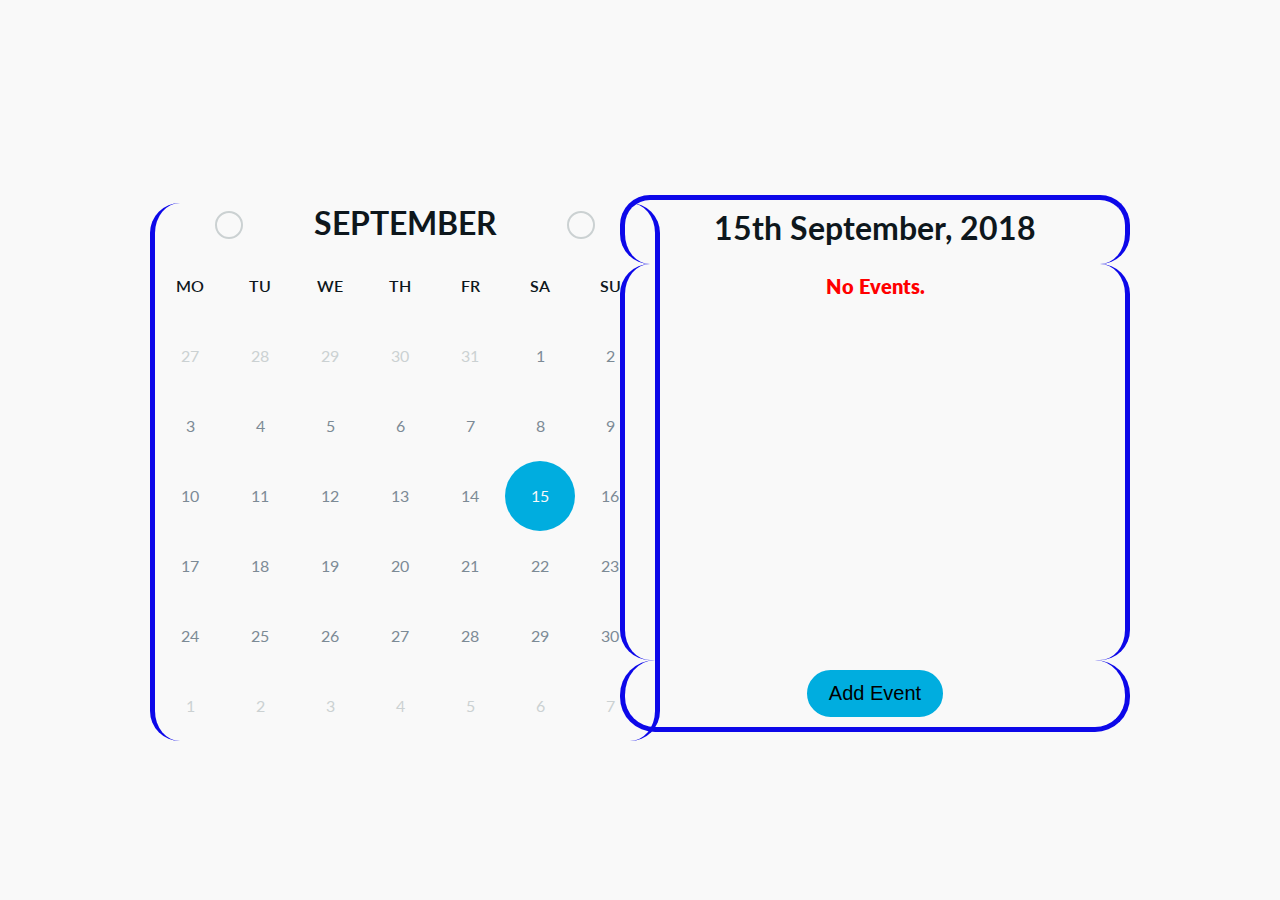
<file: index.html>
<html lang="en">

<head>
	<meta charset="UTF-8">
	<title>Calendar</title>
	<link rel="stylesheet" href="https://fonts.googleapis.com/css?family=Lato:300,400,700">
</head>

<body>
	<!-- Calendar -->
	<div class="container">
		<div class="calendar">
			<header>
				<h2 id="calendarMonth" data-month="9">September</h2>
				<a id="prevMonth" data-value="-1" class="btn-prev fontawesome-angle-left" href="#"></a>
				<a id="nextMonth" data-value="1" class="btn-next fontawesome-angle-right" href="#"></a>
			</header>

			<table>
				<thead>
					<tr>
						<td>Mo</td>
						<td>Tu</td>
						<td>We</td>
						<td>Th</td>
						<td>Fr</td>
						<td>Sa</td>
						<td>Su</td>
					</tr>
				</thead>
				<tbody>
					<tr id="row1">
						<td class="prev-month" data-value="8/26/2018">26</td>
						<td class="prev-month" data-value="8/27/2018">27</td>
						<td class="prev-month" data-value="8/28/2018">28</td>
						<td class="prev-month" data-value="8/29/2018">29</td>
						<td class="prev-month" data-value="8/30/2018">30</td>
						<td class="prev-month" data-value="8/31/2018">31</td>
						<td data-value="9/1/2018">1</td>
					</tr>
					<tr id="row2">
						<td data-value="9/2/2018">2</td>
						<td data-value="9/3/2018">3</td>
						<td data-value="9/4/2018">4</td>
						<td data-value="9/5/2018">5</td>
						<td data-value="9/6/2018">6</td>
						<td data-value="9/7/2018">7</td>
						<td data-value="9/8/2018">8</td>
					</tr>
					<tr id="row3">
						<td data-value="9/9/2018">9</td>
						<td data-value="9/10/2018" class="event">10</td>
						<td data-value="9/11/2018">11</td>
						<td data-value="9/12/2018">12</td>
						<td data-value="9/13/2018">13</td>
						<td data-value="9/14/2018">14</td>
						<td data-value="9/15/2018">15</td>
					</tr>
					<tr id="row4">
						<td data-value="9/16/2018">16</td>
						<td data-value="9/17/2018">17</td>
						<td data-value="9/18/2018">18</td>
						<td data-value="9/19/2018">19</td>
						<td data-value="9/20/2018">20</td>
						<td data-value="9/21/2018" class="event">21</td>
						<td data-value="9/22/2018">22</td>
					</tr>
					<tr id="row5">
						<td data-value="9/23/2018" class="selected-day event">23</td>
						<td data-value="9/24/2018">24</td>
						<td data-value="9/25/2018">25</td>
						<td data-value="9/26/2018">26</td>
						<td data-value="9/27/2018">27</td>
						<td data-value="9/28/2018">28</td>
						<td data-value="9/29/2018">29</td>
					</tr>
					<tr id="row6">
						<td data-value="9/30/2018">30</td>
						<td data-value="10/1/2018" class="next-month">1</td>
						<td data-value="10/2/2018" class="next-month">2</td>
						<td data-value="10/3/2018" class="next-month">3</td>
						<td data-value="10/4/2018" class="next-month">4</td>
						<td data-value="10/5/2018" class="next-month">5</td>
						<td data-value="10/6/2018" class="next-month">6</td>
					</tr>
				</tbody>
			</table>

		</div>
	</div>

	<!-- Event Container -->
	<div class="event-container">
		<div class="event-head">
			<header>
				<h2 id="eventDate" data-value="9/26/2018">26th September, 2018</h2>
			</header>
		</div>
		<div class="event-list overflow-auto">
			<table>
				<tr>
					<td>
						<span class="event-text">
							Events:-
						</span>
					</td>
					<td>
						<ul>
							<li class="margin10 li-odd">
								<div>
									<span class="event-content">Time:-&nbsp;&nbsp;</span>
									<span class="event-info">10:00 to 11:00</span>
								</div>
								<table class="margin-top-5">
									<tr>
										<td class="event-content">
											Event:- &nbsp;&nbsp;
										</td>
										<td class="event-info">
											Hi dsfsfdsfsdf sdfsdf f sd f sd f sd f dsfsdfsd fsfsdfs df
										</td>
									</tr>
								</table>
							</li>
							<li class="margin10 li-even">
								<div>
									<span class="event-content">Time:-&nbsp;&nbsp;</span>
									<span class="event-info">10:00 to 11:00</span>
								</div>
								<table class="margin-top-5">
									<tr>
										<td class="event-content">
											Event:- &nbsp;&nbsp;
										</td>
										<td class="event-info">
											Hi dsfsfdsfsdf sdfsdf f sd f sd f sd f dsfsdfsd fsfsdfs df
										</td>
									</tr>
								</table>
							</li>
							<li class="margin10 li-odd">
								<div>
									<span class="event-content">Time:-&nbsp;&nbsp;</span>
									<span class="event-info">10:00 to 11:00</span>
								</div>
								<table class="margin-top-5">
									<tr>
										<td class="event-content">
											Event:- &nbsp;&nbsp;
										</td>
										<td class="event-info">
											Hi dsfsfdsfsdf sdfsdf f sd f sd f sd f dsfsdfsd fsfsdfs df
										</td>
									</tr>
								</table>
							</li>
							<li class="margin10 li-even">
								<div>
									<span class="event-content">Time:-&nbsp;&nbsp;</span>
									<span class="event-info">10:00 to 11:00</span>
								</div>
								<table class="margin-top-5">
									<tr>
										<td class="event-content">
											Event:- &nbsp;&nbsp;
										</td>
										<td class="event-info">
											Hi dsfsfdsfsdf sdfsdf f sd f sd f sd f dsfsdfsd fsfsdfs df
										</td>
									</tr>
								</table>
							</li>
						</ul>
					</td>
				</tr>
			</table>



		</div>
		<div class="event-add">
			<button id="addEventBtn">Add Event</button>
		</div>
	</div>

	<!-- Balckout window -->
	<div class="blackout-window hide"></div>

	<!-- Add event Popup -->
	<div class="add-event-popup hide">
		<table class="margin10">
			<tr>
				<td class="padding10 first-row-cell">
					<span>Date:-</span>
				</td>
				<td class="popup-date-cell padding10">
					<input type="date" value='2018-07-22' disabled id="popUpDate" />
				</td>
				<td class="padding10">
					<button id="enableBtn" class="date-enable-button">Enable</button>
				</td>
			</tr>
			<tr>
				<td class="padding10 first-row-cell">
					<span>Time:-</span>
				</td>
				<td class="padding10">
					<span class="small-font">From:-</span><br>
					<input class="margin-top-5" type="time" value='00:00' id="popUpTimeFrom" />
				</td>
				<td class="padding10">
					<span class="small-font">To:-</span><br>
					<input class="margin-top-5" type="time" value='01:00' id="popUpTimeTo" />
				</td>
			</tr>
			<tr>
				<td class="padding10 first-row-cell">
					<span>Title:-</span>
				</td>
				<td colspan="2" class="padding10">
					<input type="text" id="popUpTitle" placeholder="Add title...." />
				</td>
			</tr>
			<tr>
				<td></td>
				<td class="text-align-right padding10">
					<button class="cancel-event" id="cancelEvent">Cancel</button>
				</td>
				<td class="text-align-right padding10">
					<button id="saveEvent">Save</button>
				</td>
			</tr>
		</table>
	</div>

	<link rel="stylesheet" href="CSS/event-minified.css">
	<script defer src="https://ajax.googleapis.com/ajax/libs/jquery/3.3.1/jquery.min.js"></script>
	<script defer src="JS/events.js"></script>
</body>

</html>
</file>
<file: CSS/event-minified.css>
@charset "utf-8";@import url(http://weloveiconfonts.com/api/?family=fontawesome);.calendar h2,.calendar thead{text-transform:uppercase}.event-add,.event-list,.li-even,.li-odd,.padding10{padding:10px}[class*=fontawesome-]:before{font-family:FontAwesome,sans-serif}body{background:#f9f9f9;color:#0e171c;font:300 100%/1.5em Lato,sans-serif;margin:0}a{text-decoration:none}h2{font-size:2em;line-height:1.25em;margin:.25em 0}table{border-collapse:collapse;border-spacing:0}.container{height:538px;left:0;margin:-255px 150px;position:absolute;top:50%;width:510px}.calendar header,.event{position:relative}.hide{display:none}.margin-top-5{margin-top:5px}.margin10{margin:10px}.overflow-auto{overflow:auto}.text-align-right{text-align:right}.add-event-popup,.calendar,.calendar td,.event-add,.event-head,.event-list{text-align:center}input:disabled{background-color:#b4c1ce;opacity:.6}input::placeholder{color:#ac9494af;opacity:.5;padding-left:10px}::-webkit-scrollbar{width:0;background:0 0}.calendar{border-right:#0d08e9 5px solid;border-left:#0d08e9 5px solid;border-radius:30px}.calendar thead{font-weight:600}.calendar tbody{color:#7c8a95}.calendar tbody td:hover{border:2px solid #00addf}.calendar td{border:2px solid transparent;border-radius:50%;display:inline-block;height:4em;line-height:4em;width:4em}.calendar .next-month,.calendar .prev-month{color:#cbd1d2}.calendar .next-month:hover,.calendar .prev-month:hover{border:2px solid #cbd1d2}.selected-day{background:#00addf;color:#f9f9f9}.event{cursor:pointer}.event:after{background:#00addf;border-radius:50%;bottom:.5em;display:block;content:'';height:.5em;left:50%;margin:-.25em 0 0 -.25em;position:absolute;width:.5em}.event.selected-day:after{background:#f9f9f9}.btn-next,.btn-prev{border:2px solid #cbd1d2;border-radius:50%;color:#cbd1d2;height:2em;font-size:.75em;line-height:2em;margin:-1em;position:absolute;top:50%;width:2em}.btn-next:hover,.btn-prev:hover{background:#cbd1d2;color:#f9f9f9}.btn-prev{left:6em}.btn-next{right:6em}.event-container{height:538px;right:0;top:50%;margin:-255px 150px;position:absolute;width:510px}.event-head{height:10%;border:5px solid #0d08e9;border-radius:30px;border-bottom:0;padding-bottom:10px}.event-list{height:70%;border-right:#0d08e9 5px solid;border-left:#0d08e9 5px solid;border-radius:30px}.event-text{font-weight:700;color:#df7c47}.event-list ul{list-style-type:none;margin-left:-40px}.li-odd{border:5px solid #1e90ff;border-radius:10px;background-color:#dcdcdc}.li-even{border:5px solid #ff1493;border-radius:10px;background-color:#f5fffa}.event-content{font-weight:600}.event-info{font-weight:500}.event-add{border:5px solid #0d08e9;border-radius:35px;border-top:0}#addEventBtn{padding:10px 20px;border-radius:50px;font-size:20px;background:#00addf;border:2px solid #00addf}.no-event{color:red;font-weight:800;font-size:20px}.first-row-cell,.small-font{font-weight:600}.add-event-popup{position:fixed;z-index:3;height:230px;width:370px;border:5px solid red;background-color:#fff;top:50%;left:50%;margin:-125px -190px;border-top:0;border-bottom:0;border-radius:50px}.small-font{font-size:10px;opacity:.5}.popup-date-cell{color:#000;border-radius:5px}#saveEvent,.date-enable-button{padding:5px 25px;font-size:14px;color:#fff}.date-enable-button{text-align:center;background-color:#0000cd;border:#0000cd}#popUpTitle{width:100%;padding:5px}.cancel-event{background:0 0;border:1px solid #000;padding:5px 25px;font-size:14px;font-weight:150}#saveEvent{background:red;font-weight:500;border:1px solid #fff;width:85%}.blackout-window{position:fixed;height:100%;width:100%;background:#000;z-index:2;opacity:.4}
</file>
